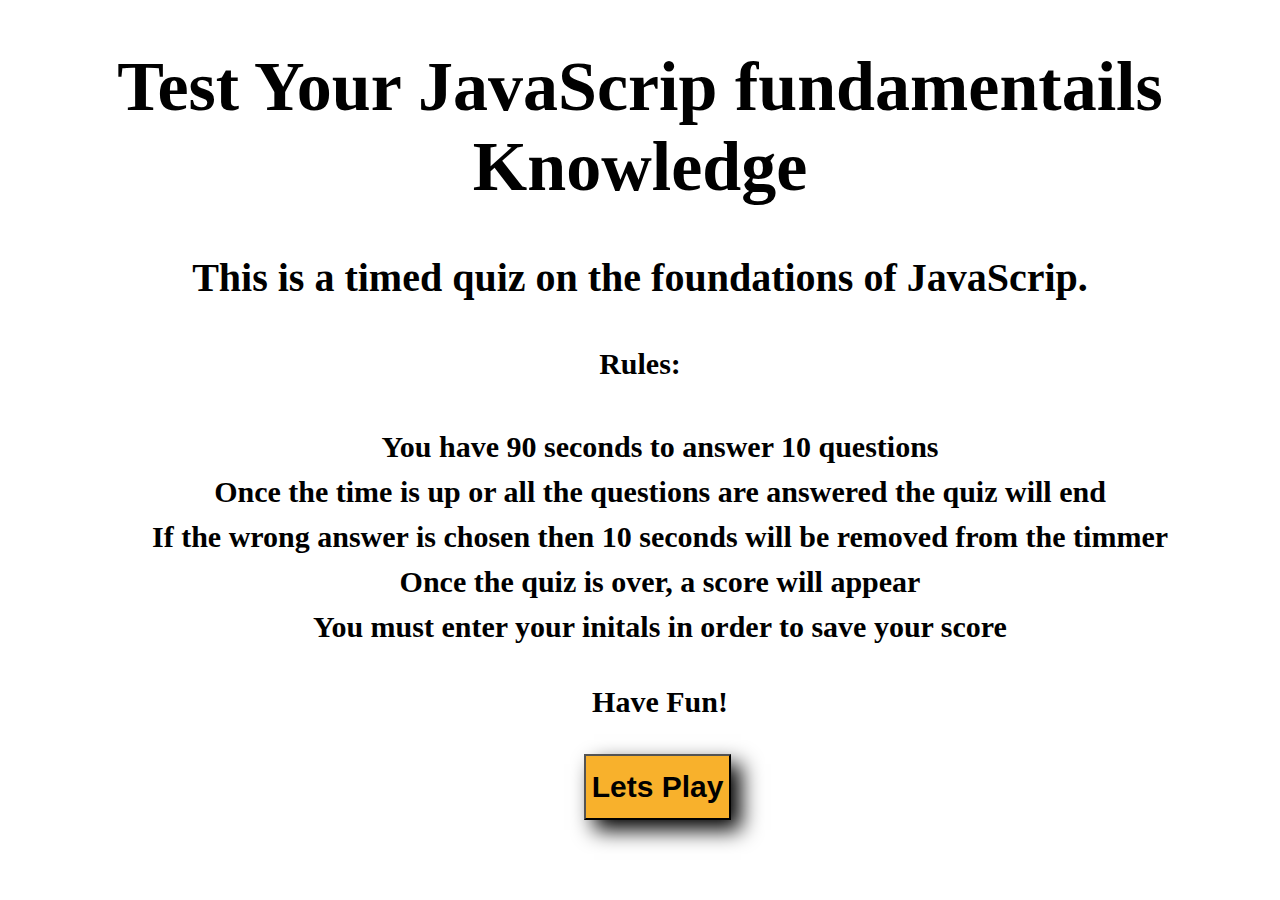
<file: index.html>
<!DOCTYPE html>
<html lang="en">
<head>
    <meta charset="UTF-8">
    <meta http-equiv="X-UA-Compatible" content="IE=edge">
    <meta name="viewport" content="width=device-width, initial-scale=1.0">
    <title>Quiz</title>
    <link rel="stylesheet" href="assets/css/main.css" />
</head>
<body>
    <header>
        <h1> Test Your JavaScrip fundamentails Knowledge</h1>
    </header>
    <main>
        <div >
            <h2>This is a timed quiz on the foundations of JavaScrip.</h2>
        </div>
        <div class="first" id="first">
            <p>Rules:</p>
            <ol>
                <li>You have 90 seconds to answer 10 questions</li>
                <li>Once the time is up or all the questions are answered the quiz will end</li>
                <li>If the wrong answer is chosen then 10 seconds will be removed from the timmer</li>
                <li>Once the quiz is over, a score will appear</li>
                <li>You must enter your initals in order to save your score</li>
            </ol>
            <div >
                <ul id="change">
                    <li id='fun'>Have Fun!</li>
                </ul>
            </div>
        </div>
        <a href="questions.html"><button type="submit" id="button" class="first">Lets Play</button></a>
    </main>
</body>
</html>
</file>
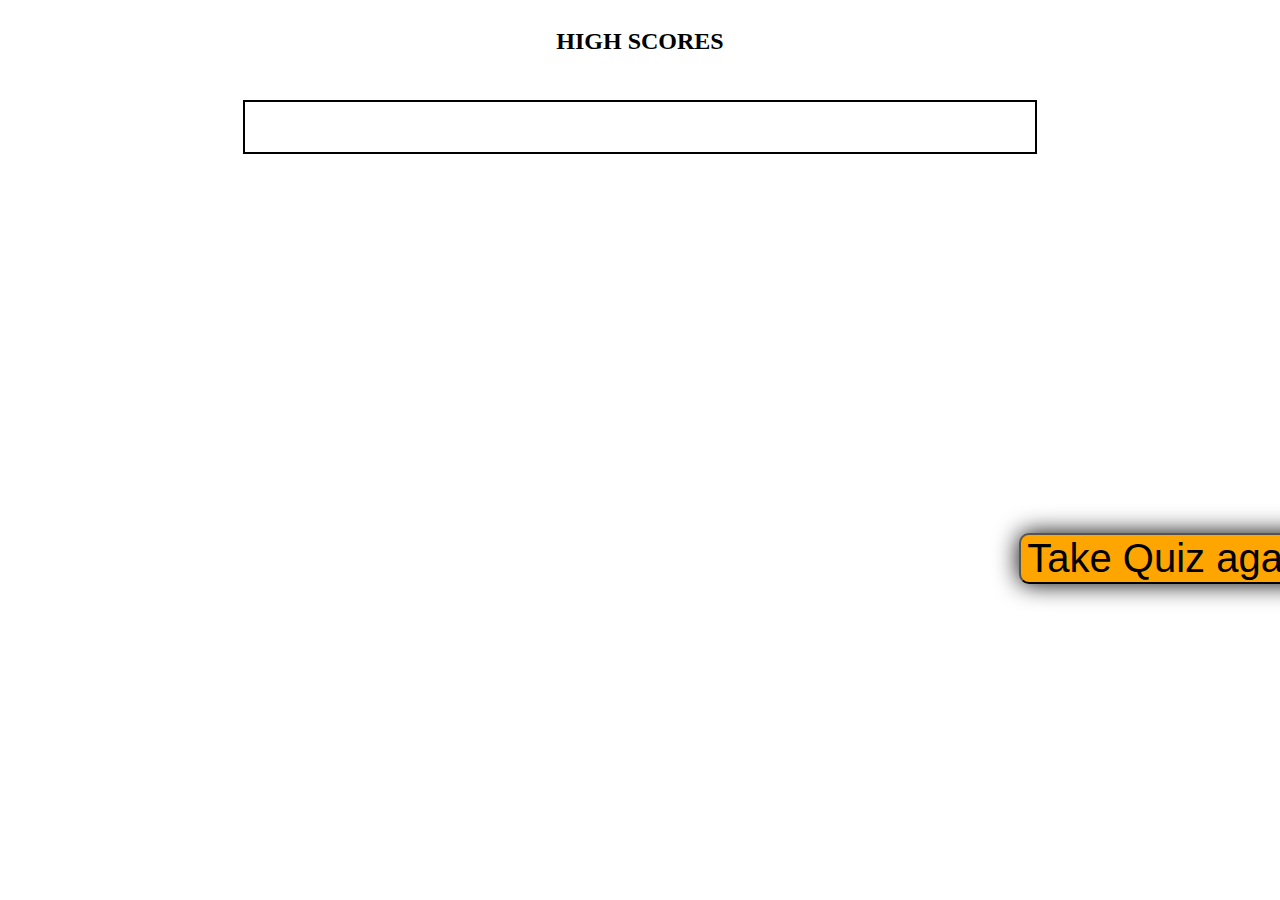
<file: hs.html>
<!DOCTYPE html>
<html lang="en">
<head>
    <meta charset="UTF-8">
    <meta http-equiv="X-UA-Compatible" content="IE=edge">
    <meta name="viewport" content="width=device-width, initial-scale=1.0">
    <title>Document</title>
    <link rel="stylesheet" href="assets/css/hs.css" />
</head>
<body>
   <div id="leaderboard">
       <h2>HIGH SCORES</h2>
       <ol>
       </ol>
   </div>
   <div id="bottom">
   <a href="index.html"><button id="home">Take Quiz again</button></a>
    </div>
   <script src="assets/js/hs.js"></script>
</body>
</html>
</file>
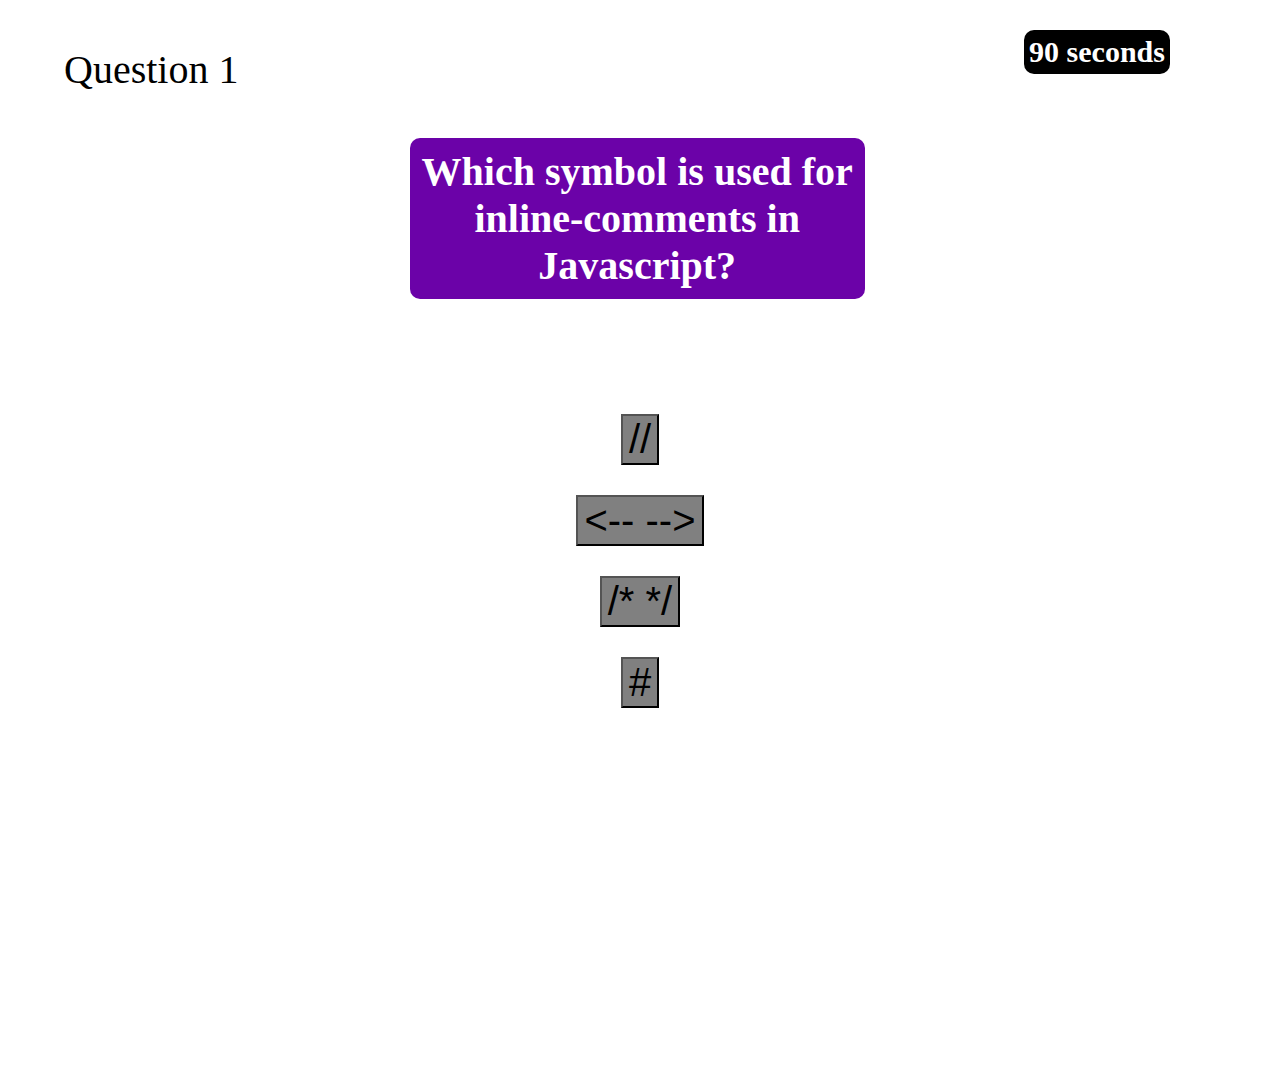
<file: questions.html>
<!DOCTYPE html>
<html lang="en">
<head>
    <meta charset="UTF-8">
    <meta http-equiv="X-UA-Compatible" content="IE=edge">
    <meta name="viewport" content="width=device-width, initial-scale=1.0">
    <title>Document</title>
    
    <link rel="stylesheet" href="assets/css/questions.css" />
</head>
<body>
    <header> 
        <h1>90 seconds</h1>
    </header>
    <main>
        <div id="questions">
            <h2>Which symbol is used for inline-comments in Javascript?</h2>
        </div>
        <div id="answers">
            <p>Question 1</p> 
             <ul>
                <li><button id="button1" data-choice="1">rightAnsr: "//"</button></li> 
                <li><button id="button2"  data-choice="2">wrongAnsr1: "<-- -->"</button></li> 
                <li><button id="button3"  data-choice="3">wrongAnsr2: "/* */"</button></li>
                <li><button id="button4"  data-choice="4">wrongAnsr3: "#"</button></li>
             </ul> 
        </div>
        <div id="textMan">
           <h3></h3>
        </div>
        <div id="saveDiv">
            <input type="text" id="initals" for="saveBtn" placeholder="Enter Initals">
            <button id="saveBtn">save</button>
        </div>
        <div id="next">   
           <a href="hs.html"><button id="nextbtn">Quiz Over!</button>
        </div></a>
    </main>
    <script src="assets/js/main.js"></script>
</body>
</html>
</file>
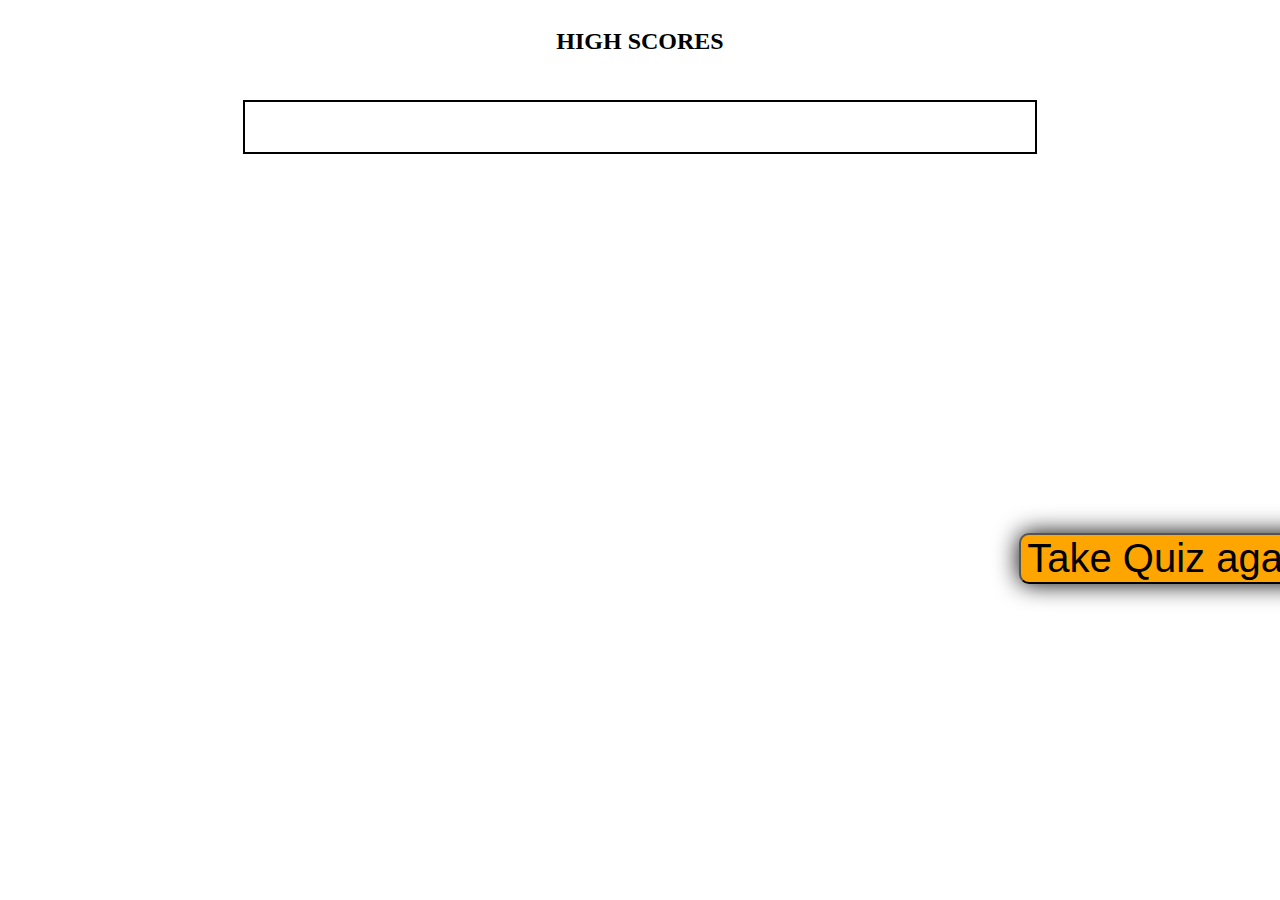
<file: assets/html/hs.html>
<!DOCTYPE html>
<html lang="en">
<head>
    <meta charset="UTF-8">
    <meta http-equiv="X-UA-Compatible" content="IE=edge">
    <meta name="viewport" content="width=device-width, initial-scale=1.0">
    <title>Document</title>
    <link rel="stylesheet" href="/assets/css/hs.css">
</head>
<body>
   <div id="leaderboard">
       <h2>HIGH SCORES</h2>
       <ol>
       </ol>
   </div>
   <div id="bottom">
   <a href="/index.html"><button id="home">Take Quiz again</button></a>
    </div>
   <script src="/assets/js/hs.js"></script>
</body>
</html>
</file>
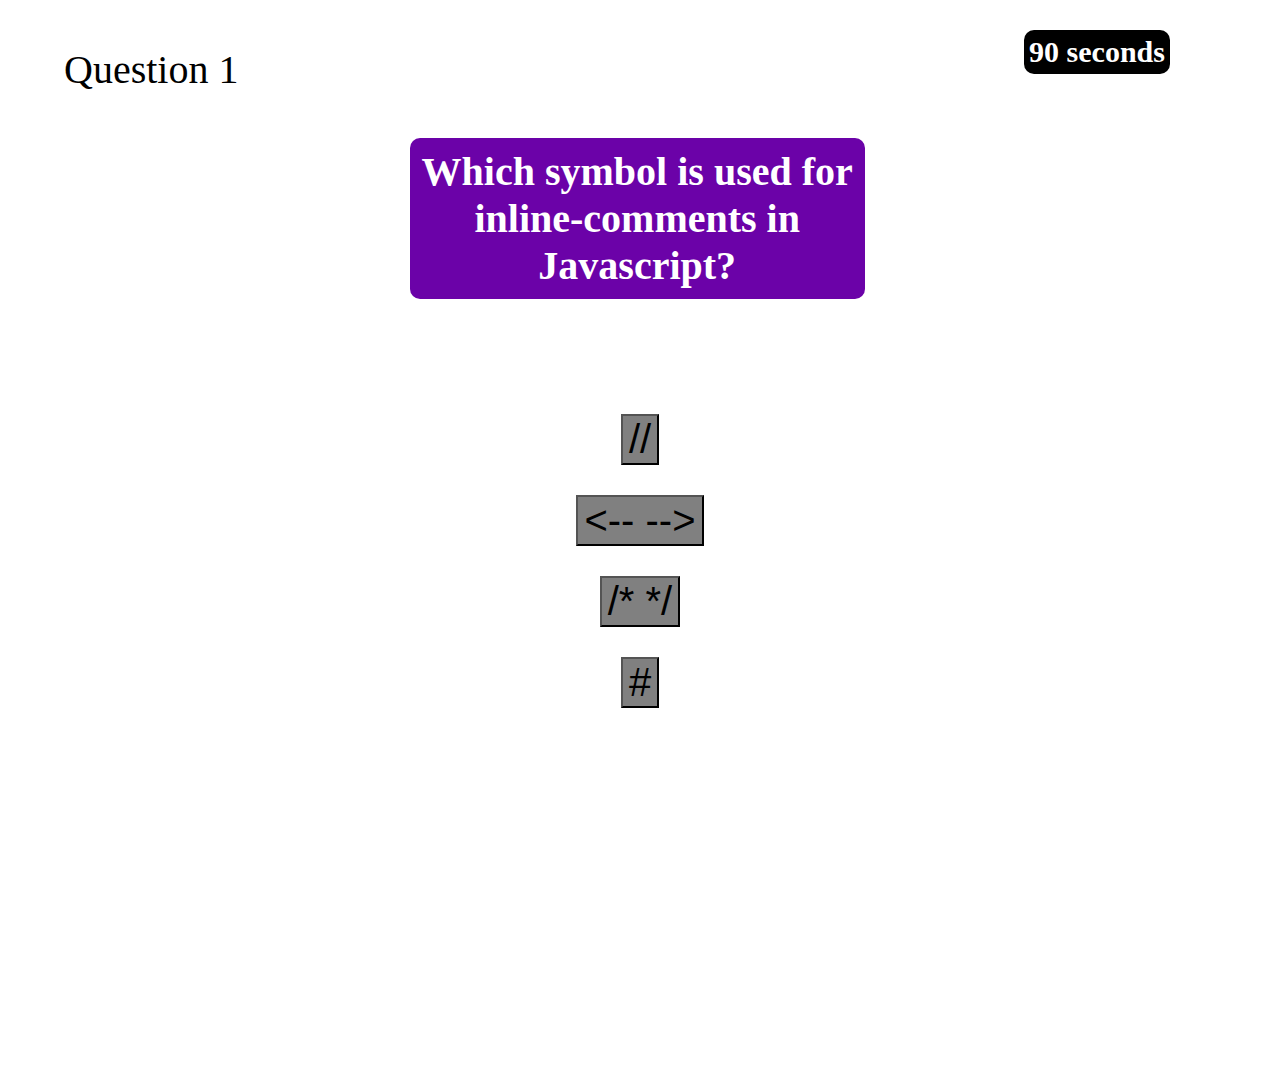
<file: assets/html/questions.html>
<!DOCTYPE html>
<html lang="en">
<head>
    <meta charset="UTF-8">
    <meta http-equiv="X-UA-Compatible" content="IE=edge">
    <meta name="viewport" content="width=device-width, initial-scale=1.0">
    <title>Document</title>
    <link rel="stylesheet" href="/assets/css/questions.css">
</head>
<body>
    <header> 
        <h1>90 seconds</h1>
    </header>
    <main>
        <div id="questions">
            <h2>Which symbol is used for inline-comments in Javascript?</h2>
        </div>
        <div id="answers">
            <p>Question 1</p> 
             <ul>
                <li><button id="button1" data-choice="1">rightAnsr: "//"</button></li> 
                <li><button id="button2"  data-choice="2">wrongAnsr1: "<-- -->"</button></li> 
                <li><button id="button3"  data-choice="3">wrongAnsr2: "/* */"</button></li>
                <li><button id="button4"  data-choice="4">wrongAnsr3: "#"</button></li>
             </ul> 
        </div>
        <div id="textMan">
           <h3></h3>
        </div>
        <div id="saveDiv">
            <input type="text" id="initals" for="saveBtn" placeholder="Enter Initals">
            <button id="saveBtn">save</button>
        </div>
        <div id="next">   
           <a href="/assets/html/hs.html"><button id="nextbtn">Quiz Over!</button>
        </div></a>
    </main>
    <script src="/assets/js/main.js"></script>
</body>
</html>
</file>
<file: assets/css/main.css>
body {
    background-color: rgb(255, 255, 255);
    padding: 0px;
    margin: 0px;
    text-align: center;
}

h1 {
    font-size: 70px;
}

 h2 {
    font-size: 40px;
}

.first {
    position: relative;
    font-size: 30px;
    line-height: 2;
    font-weight: bold;
}

.first li {
    line-height: 1.5;
    list-style-type:none ;
}

button {
    font-size: 30px;
    background-color: rgb(248, 177, 44);
    margin-left: 35px;
    box-shadow: 10px 10px 20px black ;
}

button:hover {
    box-shadow: 10px 10px black ;
}
</file>
<file: assets/css/hs.css>
header{
    text-align: center;
}
#thanks {
    font-size: 70px;
}

#thanks h1{
    font-size: 60px;
}

section {
    text-align: center;
}

input {
    font-size: 30px;
}

#initalsBtn {
    font-size: 27px;
}

#leaderboard {
    text-align: center;
    display: flex;
    flex-direction:column;
    align-items: center;
}

ol {
    border: 2px solid black;
    min-height: 2em;
    min-width: 30em;
}

#bottom {
    padding-top: 28%;
}

a {
    position: relative;
    left: 80%;
}

#home{
    font-size: 40px;
    background-color: orange;
    border-radius: 10px;
    box-shadow: 0px 0px 25px;
}

#home:hover{
    box-shadow: 0px 0px 0px;
    cursor: pointer;
}

ol{
    font-size: 25px;
}
</file>
<file: assets/css/questions.css>
body{
    padding: 0%;
    margin: 0%;
}
header{
    position: relative;
    display: flex;
    padding: 10px 0 10px 80%;
}

h1 {
    width: auto;
    height: auto;
    background-color:black;
    color: white;
    padding: 2%;
    border-radius: 10px;
    font-size: 30px;
}

#questions{
    position: relative;
    padding: 0 0 0 32%;
    text-align: center;
}

h2 {
    font-size: 40px;
    color: rgb(255, 255, 255);
    width: 50%;
    background-color: rgb(107, 2, 168); 
    padding: 10px 10px; 
    border-radius: 10px;
}

#answers {
    align-items: center;
    line-height:1.5;
}

p {
    top: 0%;
    left: 5%;
    position: absolute;
    font-size: 40px;
    color: rgb(0, 0, 0);
    width:auto;
    border-radius: 10px;
}

ul {display: flex;
    text-align: center;
    width: auto;
    border-radius: 10px;
    list-style-type: none;
    padding: 5%;
    flex-direction: column;
    align-items:center ;
    justify-content: center;
}

li {
    font-size: 50px;
    color: rgb(0, 0, 0);
    padding: 3px 10px; 
    border-radius: 10px;
} 

button {
    background-color: gray;
    font-size: 40px;
}

#next{ 
    position: absolute;
    padding-left: 43%;
    margin-top: 20%;;
}

#nextbtn {
    font-size: 0px;
    background-color: white;
    border: 0;
}

#nextbtn:hover {
    cursor: pointer;
}

#saveDiv {
    margin-top: 11%;
    position: absolute;
    width: 100%;
    padding-left: 42%;
}

#saveBtn {
    font-size: 0px;
    background-color: white;
    border: 0;
}

#initals {
    font-size: 0px;
    background-color: white;
    border: 0;
 
}
</file>
